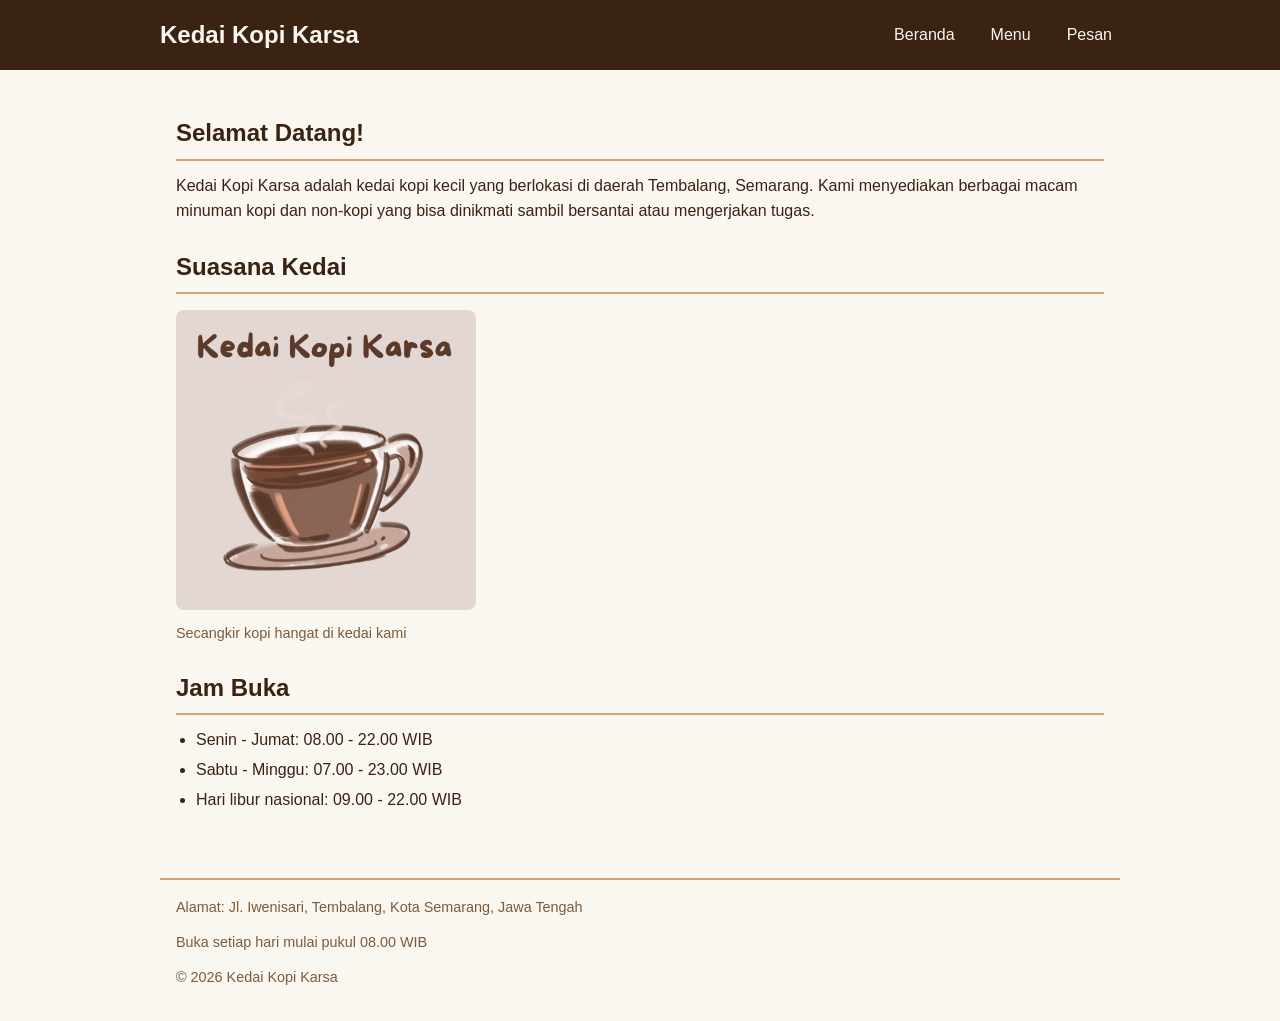
<file: index.html>
<!DOCTYPE html>
<html lang="id">
<head>
  <meta charset="utf-8">
  <meta name="viewport" content="width=device-width, initial-scale=1.0">
  <link rel="stylesheet" href="css/style.css">
  <title>Beranda - Kedai Kopi Karsa</title>
</head>
<body>

  <header>
    <div class="header-inner">
      <h1>Kedai Kopi Karsa</h1>
      <nav>
        <a href="index.html">Beranda</a>
        <a href="menu.html">Menu</a>
        <a href="pesan.html">Pesan</a>
      </nav>
    </div>
  </header>

  <main>
    <h2>Selamat Datang!</h2>
    <p>Kedai Kopi Karsa adalah kedai kopi kecil yang berlokasi di daerah Tembalang, Semarang. Kami menyediakan berbagai macam minuman kopi dan non-kopi yang bisa dinikmati sambil bersantai atau mengerjakan tugas.</p>

    <h2>Suasana Kedai</h2>
    <figure>
      <img src="img/kedai.jpg" alt="Cangkir kopi hangat di Kedai Kopi Karsa" width="300">
      <figcaption>Secangkir kopi hangat di kedai kami</figcaption>
    </figure>

    <h2>Jam Buka</h2>
    <ul>
      <li>Senin - Jumat: 08.00 - 22.00 WIB</li>
      <li>Sabtu - Minggu: 07.00 - 23.00 WIB</li>
      <li>Hari libur nasional: 09.00 - 22.00 WIB</li>
    </ul>
  </main>

  <footer>
    <p>Alamat: Jl. Iwenisari, Tembalang, Kota Semarang, Jawa Tengah</p>
    <p>Buka setiap hari mulai pukul 08.00 WIB</p>
    <p>&copy; 2026 Kedai Kopi Karsa</p>
  </footer>

</body>
</html>
</file>
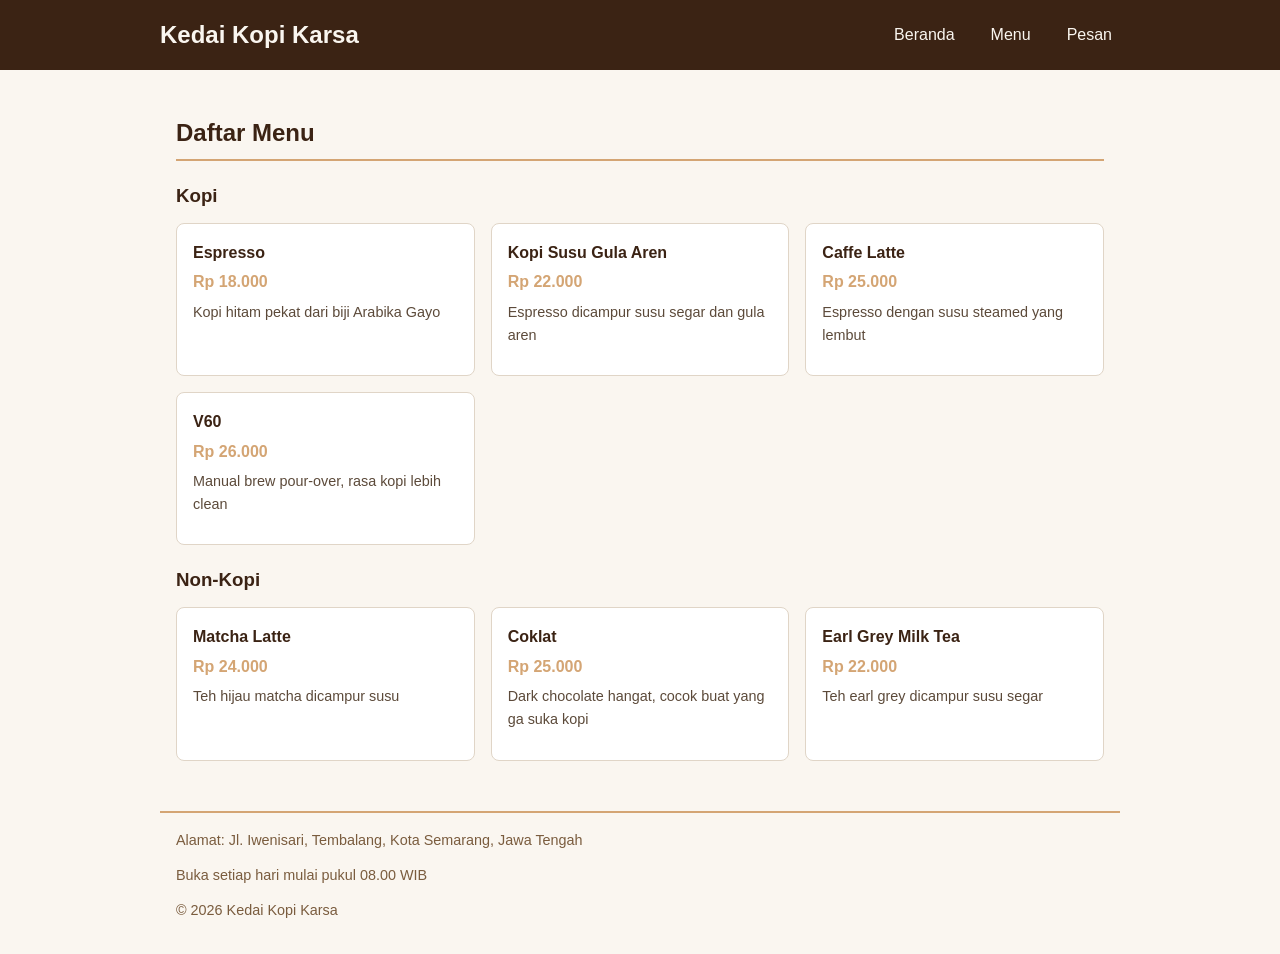
<file: menu.html>
<!DOCTYPE html>
<html lang="id">
<head>
  <meta charset="utf-8">
  <meta name="viewport" content="width=device-width, initial-scale=1.0">
  <link rel="stylesheet" href="css/style.css">
  <title>Menu - Kedai Kopi Karsa</title>
</head>
<body>

  <header>
    <div class="header-inner">
      <h1>Kedai Kopi Karsa</h1>
      <nav>
        <a href="index.html">Beranda</a>
        <a href="menu.html">Menu</a>
        <a href="pesan.html">Pesan</a>
      </nav>
    </div>
  </header>

  <main>
    <h2>Daftar Menu</h2>

    <h3>Kopi</h3>
    <div class="menu-grid">
      <div class="card">
        <h4>Espresso</h4>
        <p class="harga">Rp 18.000</p>
        <p class="desk">Kopi hitam pekat dari biji Arabika Gayo</p>
      </div>
      <div class="card">
        <h4>Kopi Susu Gula Aren</h4>
        <p class="harga">Rp 22.000</p>
        <p class="desk">Espresso dicampur susu segar dan gula aren</p>
      </div>
      <div class="card">
        <h4>Caffe Latte</h4>
        <p class="harga">Rp 25.000</p>
        <p class="desk">Espresso dengan susu steamed yang lembut</p>
      </div>
      <div class="card">
        <h4>V60</h4>
        <p class="harga">Rp 26.000</p>
        <p class="desk">Manual brew pour-over, rasa kopi lebih clean</p>
      </div>
    </div>

    <h3>Non-Kopi</h3>
    <div class="menu-grid">
      <div class="card">
        <h4>Matcha Latte</h4>
        <p class="harga">Rp 24.000</p>
        <p class="desk">Teh hijau matcha dicampur susu</p>
      </div>
      <div class="card">
        <h4>Coklat</h4>
        <p class="harga">Rp 25.000</p>
        <p class="desk">Dark chocolate hangat, cocok buat yang ga suka kopi</p>
      </div>
      <div class="card">
        <h4>Earl Grey Milk Tea</h4>
        <p class="harga">Rp 22.000</p>
        <p class="desk">Teh earl grey dicampur susu segar</p>
      </div>
    </div>
  </main>

  <footer>
    <p>Alamat: Jl. Iwenisari, Tembalang, Kota Semarang, Jawa Tengah</p>
    <p>Buka setiap hari mulai pukul 08.00 WIB</p>
    <p>&copy; 2026 Kedai Kopi Karsa</p>
  </footer>

</body>
</html>
</file>
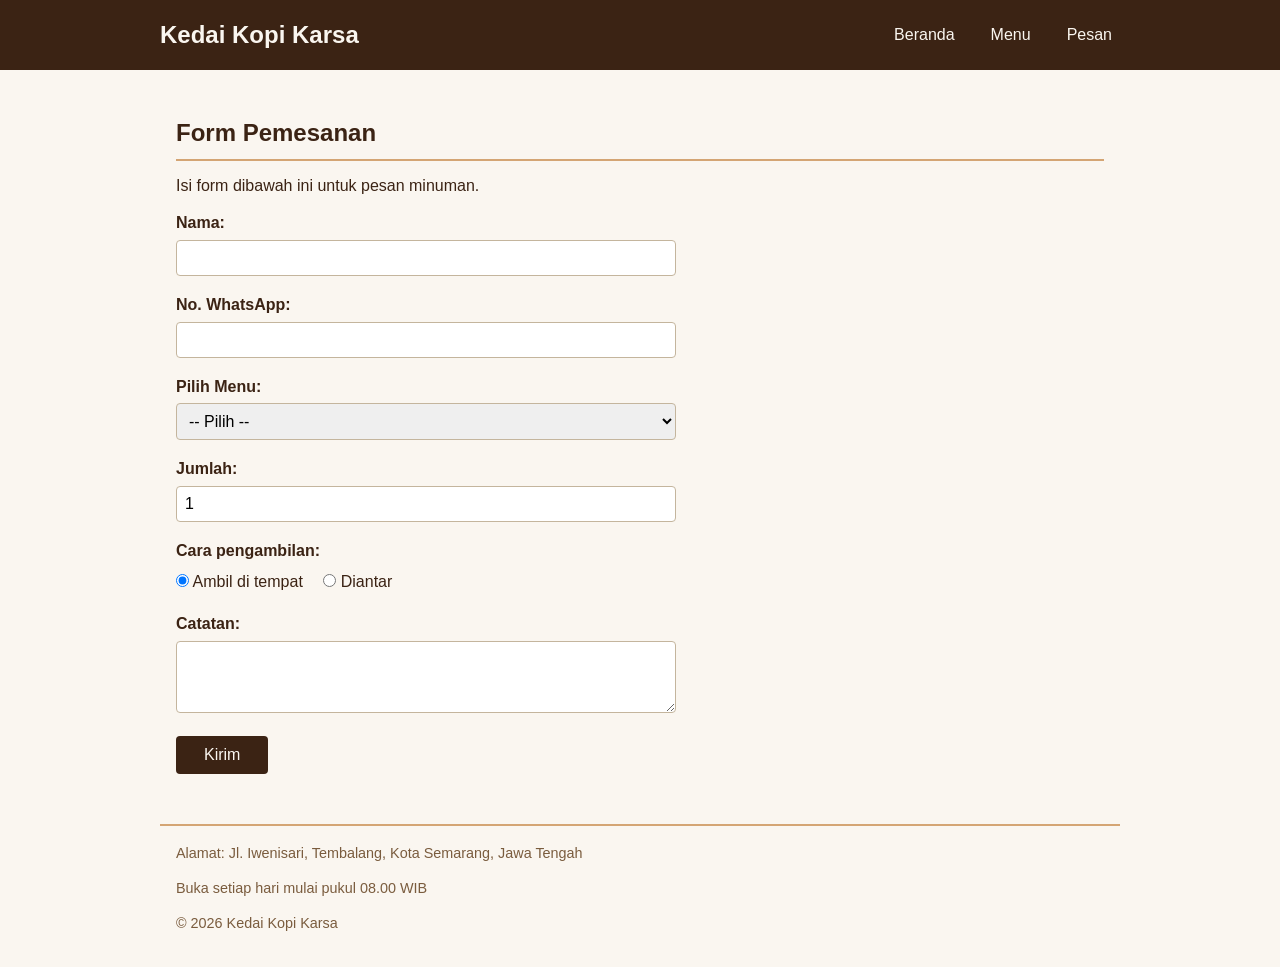
<file: pesan.html>
<!DOCTYPE html>
<html lang="id">
<head>
  <meta charset="utf-8">
  <meta name="viewport" content="width=device-width, initial-scale=1.0">
  <link rel="stylesheet" href="css/style.css">
  <title>Pesan - Kedai Kopi Karsa</title>
</head>
<body>

  <header>
    <div class="header-inner">
      <h1>Kedai Kopi Karsa</h1>
      <nav>
        <a href="index.html">Beranda</a>
        <a href="menu.html">Menu</a>
        <a href="pesan.html">Pesan</a>
      </nav>
    </div>
  </header>

  <main>
    <h2>Form Pemesanan</h2>
    <p>Isi form dibawah ini untuk pesan minuman.</p>

    <form method="get" action="pesan.html">

      <div class="form-group">
        <label for="nama">Nama:</label>
        <input type="text" id="nama" name="nama" required>
      </div>

      <div class="form-group">
        <label for="whatsapp">No. WhatsApp:</label>
        <input type="tel" id="whatsapp" name="whatsapp" required>
      </div>

      <div class="form-group">
        <label for="menu">Pilih Menu:</label>
        <select id="menu" name="menu">
          <option value="">-- Pilih --</option>
          <option value="espresso">Espresso - Rp 18.000</option>
          <option value="kopi_susu">Kopi Susu Gula Aren - Rp 22.000</option>
          <option value="latte">Caffe Latte - Rp 25.000</option>
          <option value="v60">V60 - Rp 26.000</option>
          <option value="matcha">Matcha Latte - Rp 24.000</option>
          <option value="coklat">Coklat - Rp 25.000</option>
          <option value="earl_grey">Earl Grey Milk Tea - Rp 22.000</option>
        </select>
      </div>

      <div class="form-group">
        <label for="jumlah">Jumlah:</label>
        <input type="number" id="jumlah" name="jumlah" min="1" max="10" value="1">
      </div>

      <div class="radio-group">
        <p>Cara pengambilan:</p>
        <input type="radio" id="ambil" name="cara_ambil" value="Ambil di tempat" required checked>
        <label for="ambil">Ambil di tempat</label>
        <input type="radio" id="diantar" name="cara_ambil" value="Diantar" required>
        <label for="diantar">Diantar</label>
      </div>

      <div class="form-group">
        <label for="catatan">Catatan:</label>
        <textarea id="catatan" name="catatan" rows="3"></textarea>
      </div>

      <button type="submit">Kirim</button>

    </form>
  </main>

  <footer>
    <p>Alamat: Jl. Iwenisari, Tembalang, Kota Semarang, Jawa Tengah</p>
    <p>Buka setiap hari mulai pukul 08.00 WIB</p>
    <p>&copy; 2026 Kedai Kopi Karsa</p>
  </footer>

</body>
</html>
</file>
<file: css/style.css>
/* === reset dasar === */
* {
  box-sizing: border-box;
  margin: 0;
  padding: 0;
}

/* === warna & font === */
/* warna utama:
   - coklat tua  #3b2314  (teks, header)
   - coklat muda #d4a574  (aksen, tombol, hover)
   - krem        #faf6f0  (background)
*/

body {
  font-family: "Segoe UI", Arial, sans-serif;
  background-color: #faf6f0;
  color: #3b2314;
  line-height: 1.6;
}

/* === kontainer utama === */
main, footer {
  max-width: 960px;
  margin: 0 auto;
  padding: 20px 16px;
}

/* === header === */
header {
  background-color: #3b2314;
  color: #faf6f0;
  padding: 16px;
}

.header-inner {
  max-width: 960px;
  margin: 0 auto;
  display: flex;
  flex-direction: column;
  align-items: center;
  gap: 10px;
}

header h1 {
  font-size: 1.5rem;
}

/* === navigasi === */
nav {
  display: flex;
  gap: 20px;
}

nav a {
  color: #faf6f0;
  text-decoration: none;
  padding: 4px 8px;
  border-radius: 4px;
}

nav a:hover {
  background-color: #d4a574;
  color: #3b2314;
}

/* desktop: nama kiri, nav kanan */
@media (min-width: 600px) {
  .header-inner {
    flex-direction: row;
    justify-content: space-between;
  }
}

/* === heading === */
h2 {
  margin-top: 24px;
  margin-bottom: 12px;
  border-bottom: 2px solid #d4a574;
  padding-bottom: 6px;
}

h3 {
  margin-top: 20px;
  margin-bottom: 10px;
}

/* === gambar === */
figure {
  margin: 16px 0;
}

figure img {
  max-width: 100%;
  height: auto;
  border-radius: 8px;
}

figcaption {
  font-size: 0.9rem;
  color: #7a5c3e;
  margin-top: 4px;
}

/* === list === */
ul {
  padding-left: 20px;
  margin-bottom: 16px;
}

li {
  margin-bottom: 4px;
}

p {
  margin-bottom: 12px;
}

/* ==============================
   MENU CARDS
   ============================== */
.menu-grid {
  display: grid;
  grid-template-columns: 1fr;
  gap: 16px;
  margin-top: 12px;
}

.card {
  background-color: #fff;
  border: 1px solid #e0d5c7;
  border-radius: 8px;
  padding: 16px;
}

.card h4 {
  margin-bottom: 4px;
}

.card .harga {
  color: #d4a574;
  font-weight: bold;
  margin-bottom: 6px;
}

.card .desk {
  font-size: 0.9rem;
  color: #5c4a3a;
}

/* 2 kolom mulai 600px */
@media (min-width: 600px) {
  .menu-grid {
    grid-template-columns: 1fr 1fr;
  }
}

/* 3 kolom mulai 960px */
@media (min-width: 960px) {
  .menu-grid {
    grid-template-columns: 1fr 1fr 1fr;
  }
}

/* ==============================
   FORM
   ============================== */
form {
  max-width: 500px;
}

.form-group {
  margin-bottom: 16px;
}

.form-group label {
  display: block;
  margin-bottom: 4px;
  font-weight: bold;
}

.form-group input[type="text"],
.form-group input[type="tel"],
.form-group input[type="number"],
.form-group select,
.form-group textarea {
  width: 100%;
  padding: 8px;
  border: 1px solid #c4b59d;
  border-radius: 4px;
  font-size: 1rem;
  font-family: inherit;
}

.form-group input:focus,
.form-group select:focus,
.form-group textarea:focus {
  outline: none;
  border-color: #d4a574;
  box-shadow: 0 0 4px rgba(212, 165, 116, 0.5);
}

.radio-group {
  margin-bottom: 16px;
}

.radio-group p {
  font-weight: bold;
  margin-bottom: 6px;
}

.radio-group label {
  margin-right: 16px;
}

button[type="submit"] {
  background-color: #3b2314;
  color: #faf6f0;
  border: none;
  padding: 10px 28px;
  font-size: 1rem;
  border-radius: 4px;
  cursor: pointer;
}

button[type="submit"]:hover {
  background-color: #d4a574;
  color: #3b2314;
}

/* === footer === */
footer {
  border-top: 2px solid #d4a574;
  margin-top: 30px;
  padding-top: 16px;
  font-size: 0.9rem;
  color: #7a5c3e;
}

footer hr {
  display: none;
}
</file>
